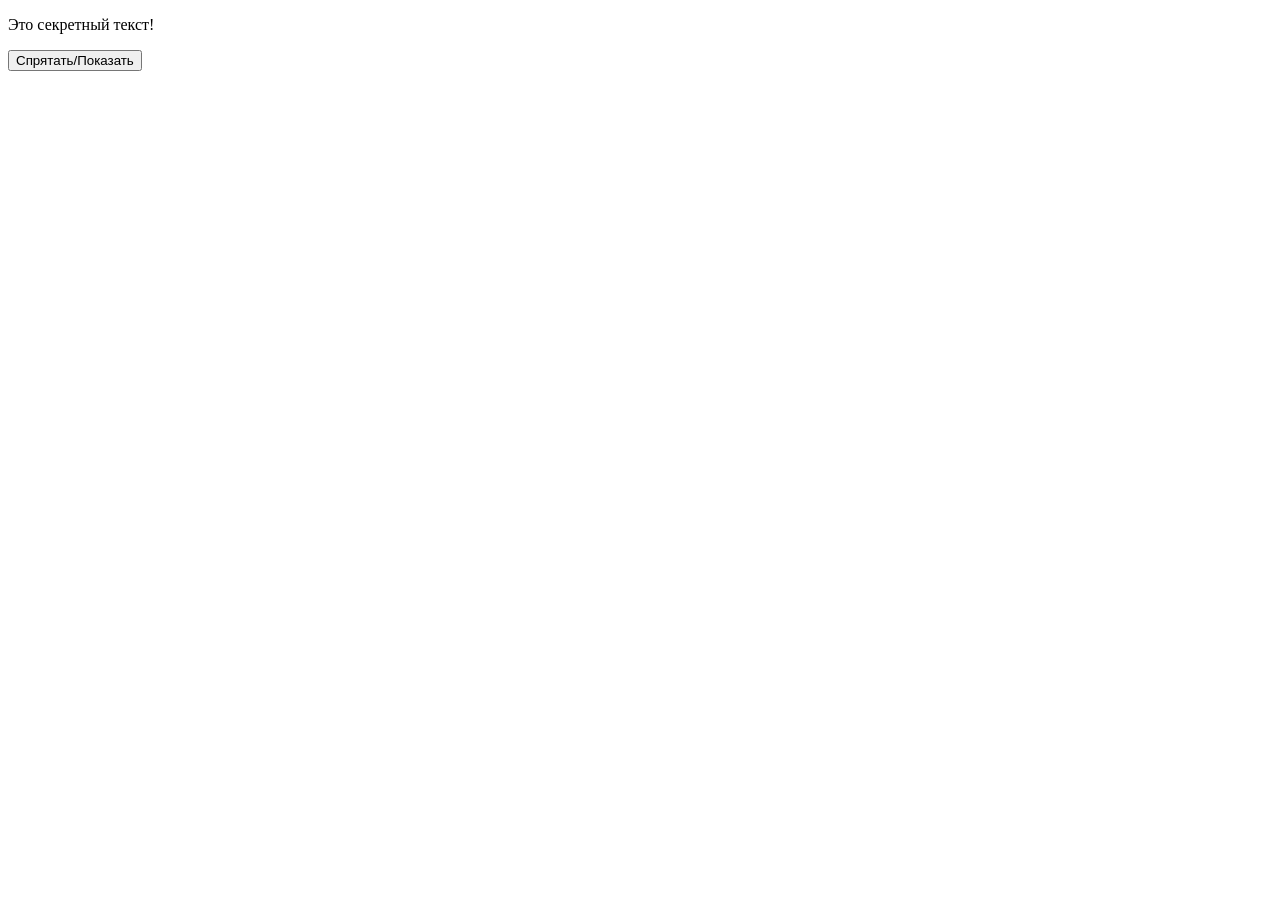
<file: Laboratory 4/index.html>
<!DOCTYPE html>
<html lang="ru">
    <head>
        <meta chrset="UTF-8">
        <meta name="viewport" content="widh=device-width, initial-scale=1.0">
        <title>15 Вариант</title>
        <link rel="stylsheet" href="style.css">
    </head>
    <body>
        <p id="secretText">
            Это секретный текст!
        </p>
        <button id="btn">Спрятать/Показать</button>
        <script src="script.js"></script>
    </body>
</html>
</file>
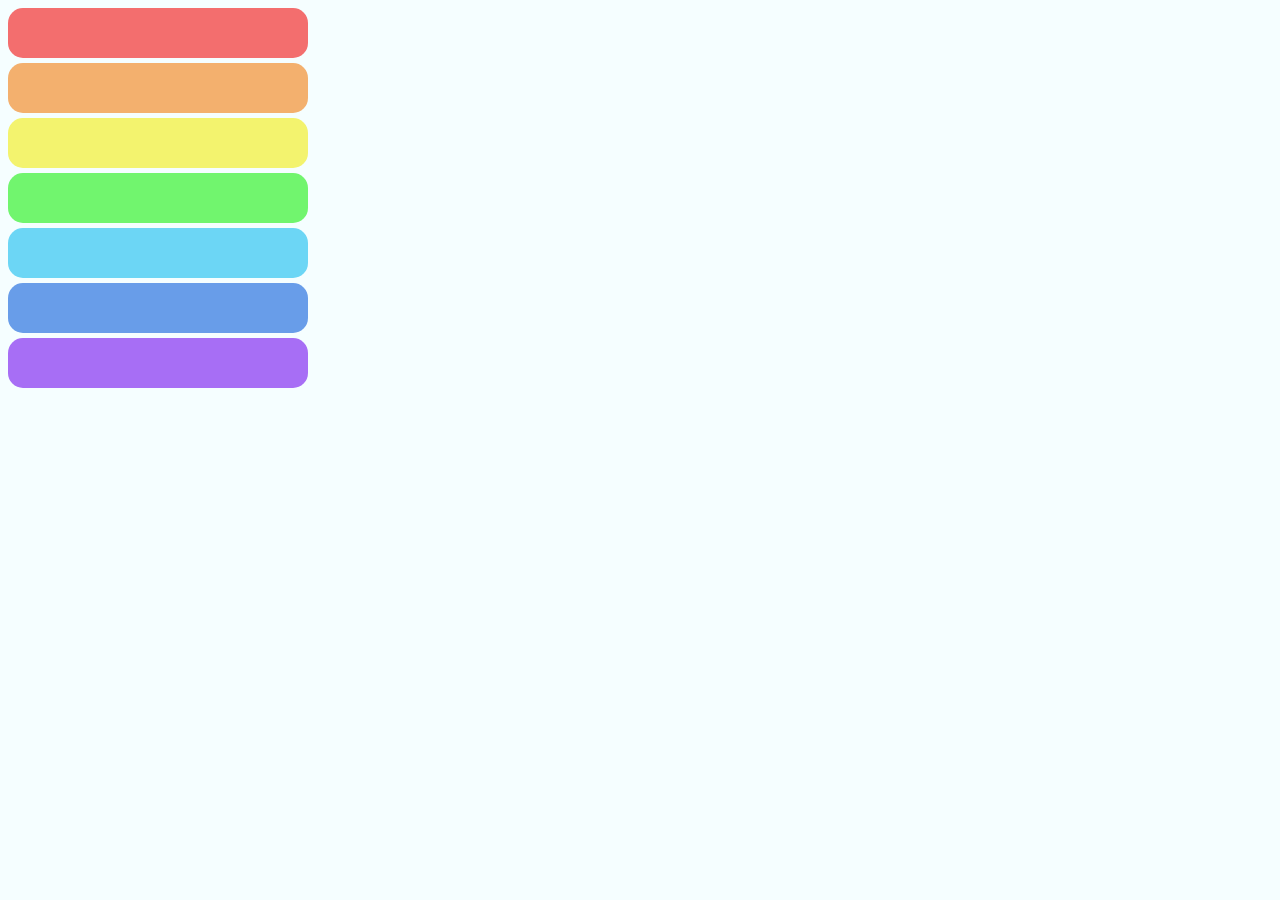
<file: Laboratory 3/rainbow/index.html>
<!DOCTYPE html> 
<html lang="ru"> 
    <head> 
        <meta charset="UTF-8"> 
        <meta name="viewport" content="width=device-width, initial-scale=1.0">
        <title>Радуга</title> 
        <link rel="stylesheet" href="styles.css">
    </head> 
    <body> 
        <div class="red">

        </div>
        <div class="orange">
            
        </div>
        <div class="yellow">
            
        </div>
        <div class="green">
            
        </div>
        <div class="light_blue">
            
        </div>
        <div class="dark_blue">
            
        </div>
        <div class="violet">
            
        </div>
    </body> 
</html>
</file>
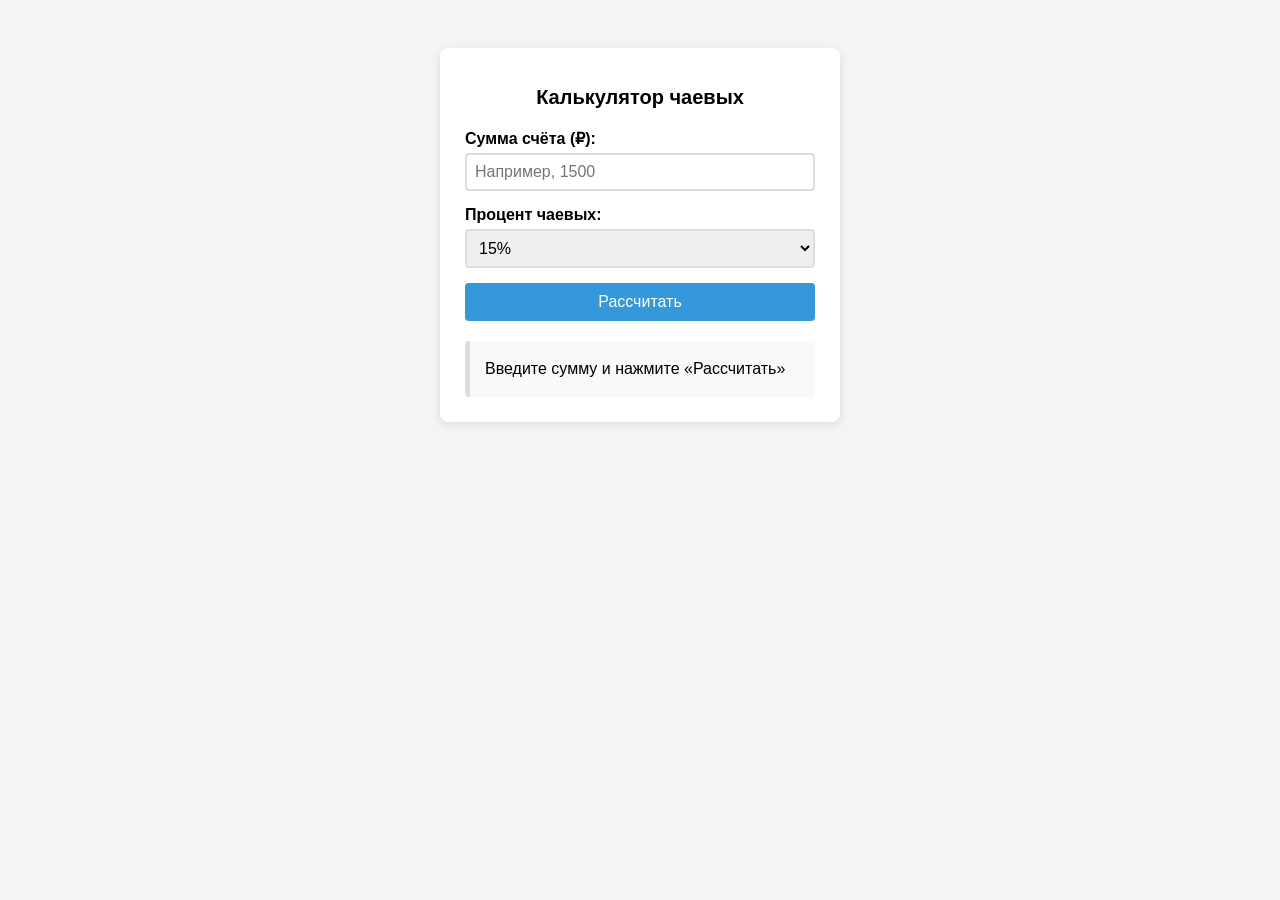
<file: Laboratory 4/tip-calculator/index.html>
<!DOCTYPE html>
<html lang="ru">
    <head>
        <meta charset="UTF-8">
        <title>Калькулятор чаевых</title>
        <style>
        body {
        font-family: Arial, sans-serif;
        background: #f4f4f4;
        display: flex;
        justify-content: center;
        padding: 40px;
        }

        .container {
        background: #fff;
        padding: 25px;
        border-radius: 8px;
        width: 350px;
        box-shadow: 0 2px 8px rgba(0, 0, 0, 0.1);
        }

        h1 {
        font-size: 20px;
        margin-bottom: 20px;
        text-align: center;
        }

        label {
        display: block;
        margin-bottom: 5px;
        font-weight: bold;
        }

        input,
        select {
        width: 100%;
        padding: 8px;
        margin-bottom: 15px;
        border: 2px solid #ddd;
        border-radius: 4px;
        font-size: 16px;
        box-sizing: border-box;
        }

        button {
        width: 100%;
        padding: 10px;
        background: #3498db;
        color: #fff;
        border: none;
        border-radius: 4px;
        font-size: 16px;
        cursor: pointer;
        }

        button:hover {
        background: #2980b9;
        }
        
        #result {
        margin-top: 20px;
        padding: 15px;
        border-left: 5px solid #ddd;
        background: #f9f9f9;
        border-radius: 4px;
        line-height: 1.6;
        }
        </style>
    </head>
    <body>
        <div class="container">
            <h1>Калькулятор чаевых</h1>
            <!-- Поле для суммы счёта -->
            <label for="bill">Сумма счёта (₽):</label>
            <input type="number" id="bill" placeholder="Например, 1500">
            <!-- Выпадающий список с процентом -->
            <label for="tip">Процент чаевых:</label>
            <select id="tip">
            <option value="5">5%</option>
            <option value="10">10%</option>
            <option value="15" selected>15%</option>
            <option value="20">20%</option>
            </select>
            <!-- Кнопка -->
            <button id="calcBtn">Рассчитать</button>
            <!-- Блок для результата -->
            <div id="result">Введите сумму и нажмите «Рассчитать»</div>
        </div>
        <!-- Подключаем внешний JavaScript-файл -->
        <script src="script.js"></script>
    </body>
</html>
</file>
<file: Laboratory 4/style.css>
#secretText {
    display: none;
}
</file>
<file: Laboratory 3/rainbow/styles.css>
body {
    background-color: rgba(244, 254, 255, 0.87);
    
}
.red {
    background-color: rgba(243, 74, 74, 0.795);
    height: 50px;
    width: 300px;
    margin-bottom: 5px;
    border: 2px;
    border-color: white;
    border-radius: 15px;

}
.orange {
    background-color: rgba(243, 156, 74, 0.795);
    height: 50px;
    width: 300px;
    margin-bottom: 5px;
    border: 2px;
    border-color: white;
    border-radius: 15px;
}
.yellow {
    background-color: rgba(243, 240, 74, 0.795);
    height: 50px;
    width: 300px;
    margin-bottom: 5px;
    border: 2px;
    border-color: white;
    border-radius: 15px;
}
.green {
    background-color: rgba(80, 243, 74, 0.795);
    height: 50px;
    width: 300px;
    margin-bottom: 5px;
    border: 2px;
    border-color: white;
    border-radius: 15px;
}
.light_blue {
    background-color: rgba(74, 204, 243, 0.795);
    height: 50px;
    width: 300px;
    margin-bottom: 5px;
    border: 2px;
    border-color: white;
    border-radius: 15px;
}
.dark_blue {
    background-color: rgba(68, 132, 228, 0.795);
    height: 50px;
    width: 300px;
    margin-bottom: 5px;
    border: 2px;
    border-color: white;
    border-radius: 15px;
}
.violet {
    background-color: rgba(147, 74, 243, 0.795);
    height: 50px;
    width: 300px;
    margin-bottom: 5px;
    border: 2px;
    border-color: white;
    border-radius: 15px;
}
</file>
